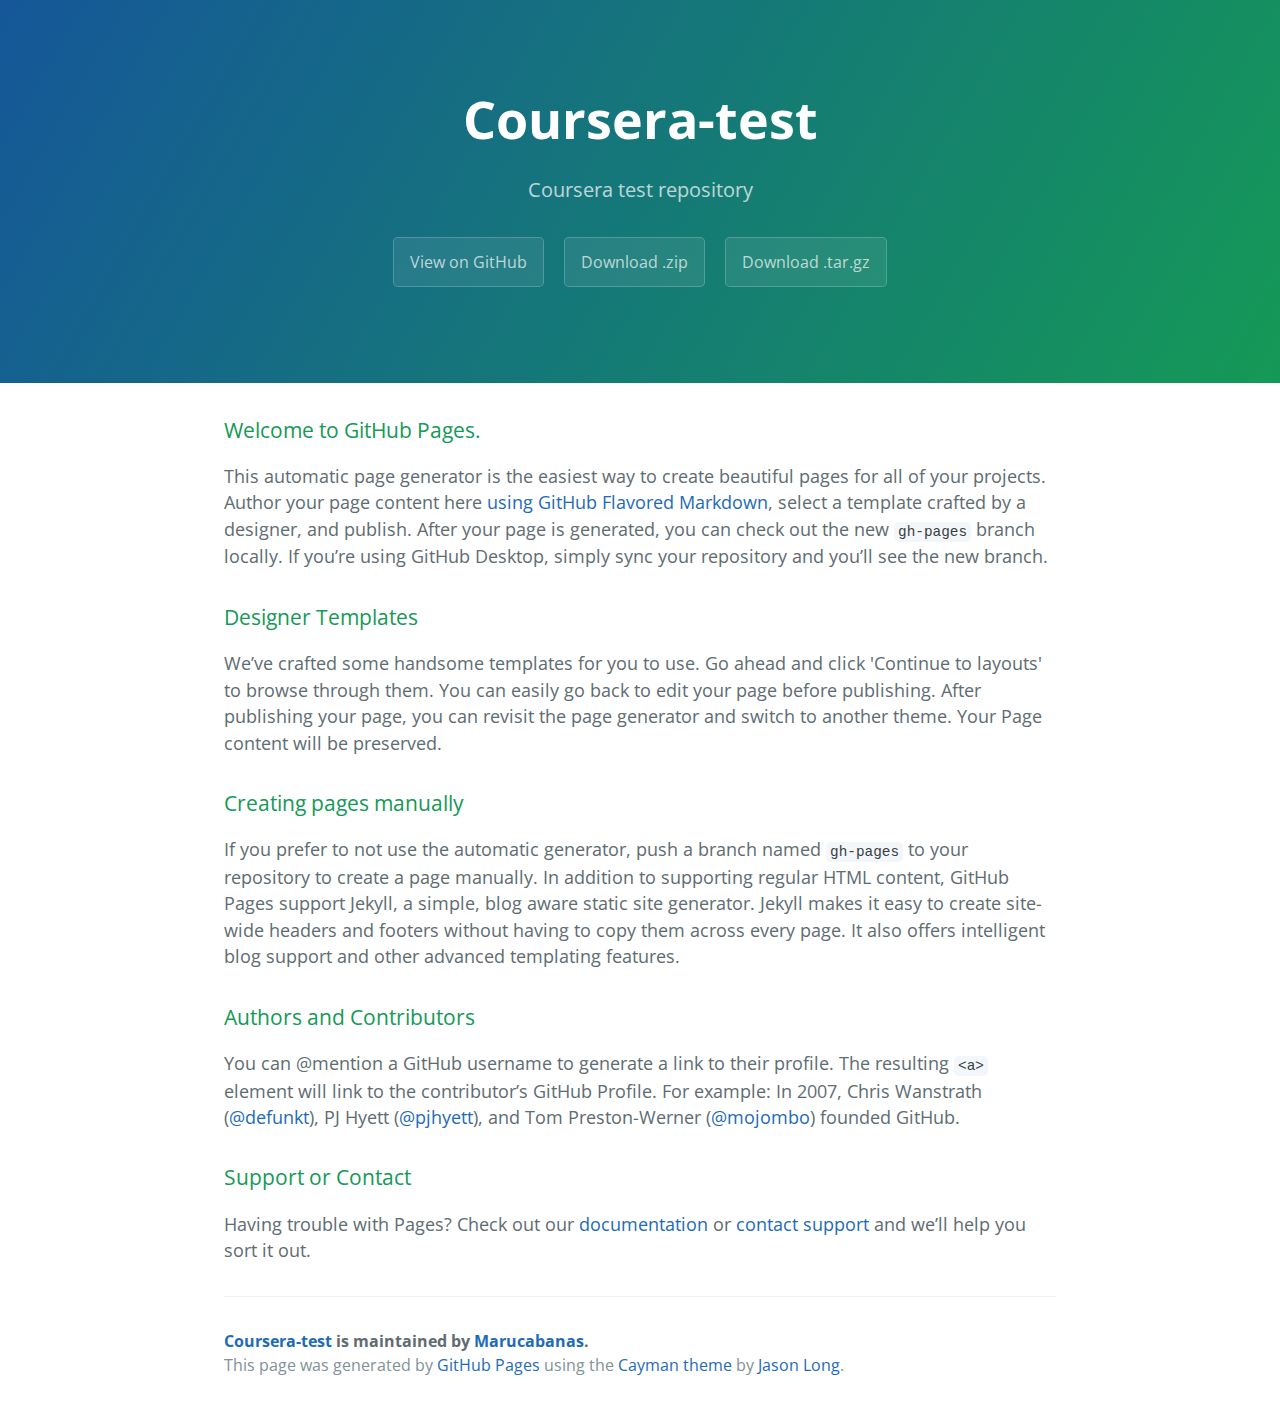
<file: index.html>
<!DOCTYPE html>
<html lang="en-us">
  <head>
    <meta charset="UTF-8">
    <title>Coursera-test by Marucabanas</title>
    <meta name="viewport" content="width=device-width, initial-scale=1">
    <link rel="stylesheet" type="text/css" href="stylesheets/normalize.css" media="screen">
    <link href='https://fonts.googleapis.com/css?family=Open+Sans:400,700' rel='stylesheet' type='text/css'>
    <link rel="stylesheet" type="text/css" href="stylesheets/stylesheet.css" media="screen">
    <link rel="stylesheet" type="text/css" href="stylesheets/github-light.css" media="screen">
  </head>
  <body>
    <section class="page-header">
      <h1 class="project-name">Coursera-test</h1>
      <h2 class="project-tagline">Coursera test repository</h2>
      <a href="https://github.com/Marucabanas/coursera-test" class="btn">View on GitHub</a>
      <a href="https://github.com/Marucabanas/coursera-test/zipball/master" class="btn">Download .zip</a>
      <a href="https://github.com/Marucabanas/coursera-test/tarball/master" class="btn">Download .tar.gz</a>
    </section>

    <section class="main-content">
      <h3>
<a id="welcome-to-github-pages" class="anchor" href="#welcome-to-github-pages" aria-hidden="true"><span aria-hidden="true" class="octicon octicon-link"></span></a>Welcome to GitHub Pages.</h3>

<p>This automatic page generator is the easiest way to create beautiful pages for all of your projects. Author your page content here <a href="https://guides.github.com/features/mastering-markdown/">using GitHub Flavored Markdown</a>, select a template crafted by a designer, and publish. After your page is generated, you can check out the new <code>gh-pages</code> branch locally. If you’re using GitHub Desktop, simply sync your repository and you’ll see the new branch.</p>

<h3>
<a id="designer-templates" class="anchor" href="#designer-templates" aria-hidden="true"><span aria-hidden="true" class="octicon octicon-link"></span></a>Designer Templates</h3>

<p>We’ve crafted some handsome templates for you to use. Go ahead and click 'Continue to layouts' to browse through them. You can easily go back to edit your page before publishing. After publishing your page, you can revisit the page generator and switch to another theme. Your Page content will be preserved.</p>

<h3>
<a id="creating-pages-manually" class="anchor" href="#creating-pages-manually" aria-hidden="true"><span aria-hidden="true" class="octicon octicon-link"></span></a>Creating pages manually</h3>

<p>If you prefer to not use the automatic generator, push a branch named <code>gh-pages</code> to your repository to create a page manually. In addition to supporting regular HTML content, GitHub Pages support Jekyll, a simple, blog aware static site generator. Jekyll makes it easy to create site-wide headers and footers without having to copy them across every page. It also offers intelligent blog support and other advanced templating features.</p>

<h3>
<a id="authors-and-contributors" class="anchor" href="#authors-and-contributors" aria-hidden="true"><span aria-hidden="true" class="octicon octicon-link"></span></a>Authors and Contributors</h3>

<p>You can @mention a GitHub username to generate a link to their profile. The resulting <code>&lt;a&gt;</code> element will link to the contributor’s GitHub Profile. For example: In 2007, Chris Wanstrath (<a href="https://github.com/defunkt" class="user-mention">@defunkt</a>), PJ Hyett (<a href="https://github.com/pjhyett" class="user-mention">@pjhyett</a>), and Tom Preston-Werner (<a href="https://github.com/mojombo" class="user-mention">@mojombo</a>) founded GitHub.</p>

<h3>
<a id="support-or-contact" class="anchor" href="#support-or-contact" aria-hidden="true"><span aria-hidden="true" class="octicon octicon-link"></span></a>Support or Contact</h3>

<p>Having trouble with Pages? Check out our <a href="https://help.github.com/pages">documentation</a> or <a href="https://github.com/contact">contact support</a> and we’ll help you sort it out.</p>

      <footer class="site-footer">
        <span class="site-footer-owner"><a href="https://github.com/Marucabanas/coursera-test">Coursera-test</a> is maintained by <a href="https://github.com/Marucabanas">Marucabanas</a>.</span>

        <span class="site-footer-credits">This page was generated by <a href="https://pages.github.com">GitHub Pages</a> using the <a href="https://github.com/jasonlong/cayman-theme">Cayman theme</a> by <a href="https://twitter.com/jasonlong">Jason Long</a>.</span>
      </footer>

    </section>

  
  </body>
</html>
</file>
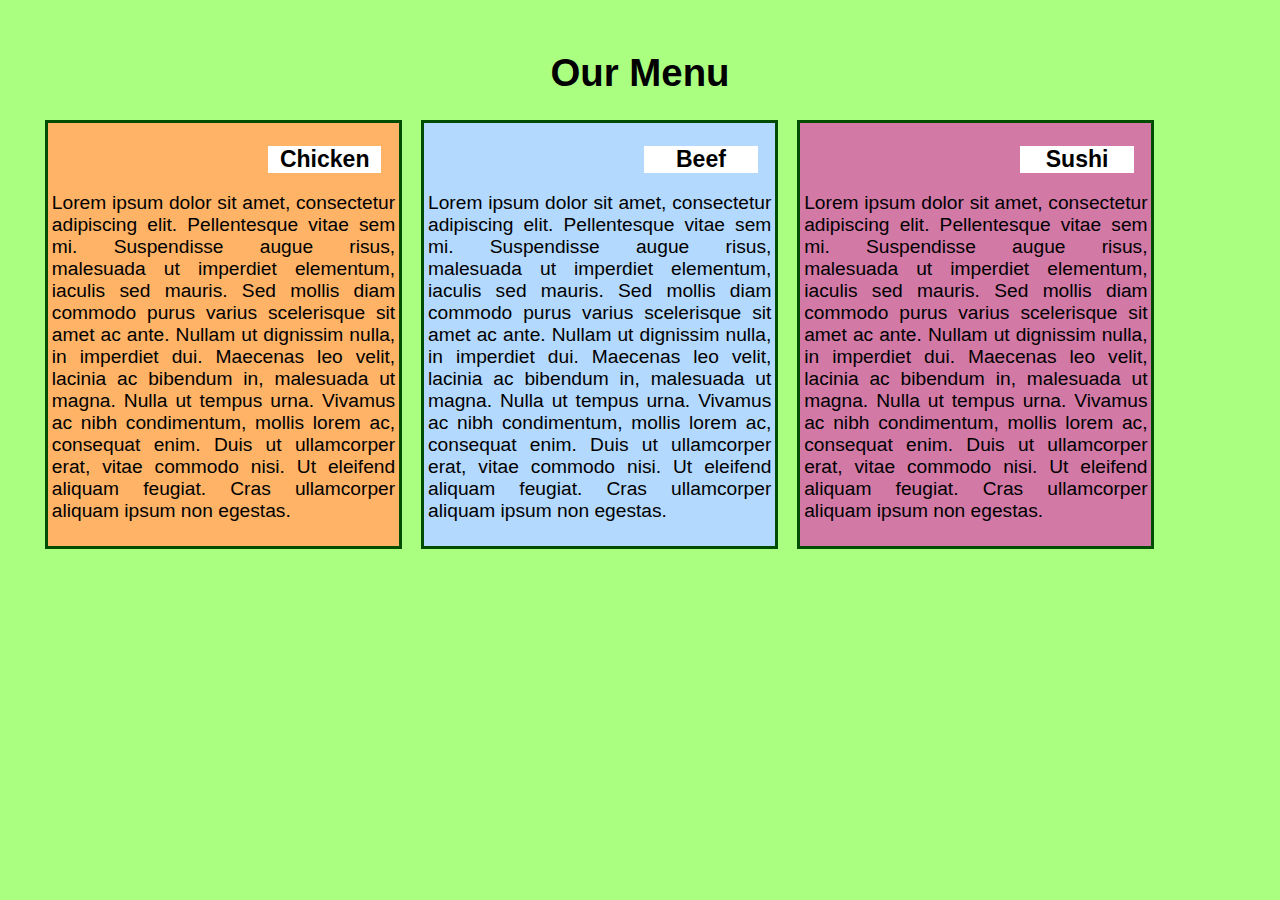
<file: mod2_solution/index.html>
<!DOCTYPE HTML>
<html lang ="en">
<head>
<title>Assignment2WebDev</title>
<meta charset="utf-8">
<meta name="viewport" content="width=device-width,initial-scale=1.0">
<meta name="description" content="Assignement2-WebDev">
<link rel="stylesheet" href= "CSS/style.css">
</head>

<body>
<div id="wrap">
<header>
<h1>Our Menu</h1>
</header>
 
<section id="one">
<h2>Chicken</h2>
<p>Lorem ipsum dolor sit amet, consectetur adipiscing elit. Pellentesque vitae sem mi. Suspendisse augue risus, malesuada ut imperdiet elementum, iaculis sed mauris. Sed mollis diam commodo purus varius scelerisque sit amet ac ante. Nullam ut dignissim nulla, in imperdiet dui. Maecenas leo velit, lacinia ac bibendum in, malesuada ut magna. Nulla ut tempus urna. Vivamus ac nibh condimentum, mollis lorem ac, consequat enim. Duis ut ullamcorper erat, vitae commodo nisi. Ut eleifend aliquam feugiat. Cras ullamcorper aliquam ipsum non egestas. </p>
</section>

<section id="two">
<h2>Beef</h2>
<p>Lorem ipsum dolor sit amet, consectetur adipiscing elit. Pellentesque vitae sem mi. Suspendisse augue risus, malesuada ut imperdiet elementum, iaculis sed mauris. Sed mollis diam commodo purus varius scelerisque sit amet ac ante. Nullam ut dignissim nulla, in imperdiet dui. Maecenas leo velit, lacinia ac bibendum in, malesuada ut magna. Nulla ut tempus urna. Vivamus ac nibh condimentum, mollis lorem ac, consequat enim. Duis ut ullamcorper erat, vitae commodo nisi. Ut eleifend aliquam feugiat. Cras ullamcorper aliquam ipsum non egestas.</p>
</section>

<section id="three">
<h2>Sushi</h2>
<p>Lorem ipsum dolor sit amet, consectetur adipiscing elit. Pellentesque vitae sem mi. Suspendisse augue risus, malesuada ut imperdiet elementum, iaculis sed mauris. Sed mollis diam commodo purus varius scelerisque sit amet ac ante. Nullam ut dignissim nulla, in imperdiet dui. Maecenas leo velit, lacinia ac bibendum in, malesuada ut magna. Nulla ut tempus urna. Vivamus ac nibh condimentum, mollis lorem ac, consequat enim. Duis ut ullamcorper erat, vitae commodo nisi. Ut eleifend aliquam feugiat. Cras ullamcorper aliquam ipsum non egestas.</p>
</section>
</div>
</body>
</html>
</file>
<file: stylesheets/stylesheet.css>
* {
  box-sizing: border-box; }

body {
  padding: 0;
  margin: 0;
  font-family: "Open Sans", "Helvetica Neue", Helvetica, Arial, sans-serif;
  font-size: 16px;
  line-height: 1.5;
  color: #606c71; }

a {
  color: #1e6bb8;
  text-decoration: none; }
  a:hover {
    text-decoration: underline; }

.btn {
  display: inline-block;
  margin-bottom: 1rem;
  color: rgba(255, 255, 255, 0.7);
  background-color: rgba(255, 255, 255, 0.08);
  border-color: rgba(255, 255, 255, 0.2);
  border-style: solid;
  border-width: 1px;
  border-radius: 0.3rem;
  transition: color 0.2s, background-color 0.2s, border-color 0.2s; }
  .btn + .btn {
    margin-left: 1rem; }

.btn:hover {
  color: rgba(255, 255, 255, 0.8);
  text-decoration: none;
  background-color: rgba(255, 255, 255, 0.2);
  border-color: rgba(255, 255, 255, 0.3); }

@media screen and (min-width: 64em) {
  .btn {
    padding: 0.75rem 1rem; } }

@media screen and (min-width: 42em) and (max-width: 64em) {
  .btn {
    padding: 0.6rem 0.9rem;
    font-size: 0.9rem; } }

@media screen and (max-width: 42em) {
  .btn {
    display: block;
    width: 100%;
    padding: 0.75rem;
    font-size: 0.9rem; }
    .btn + .btn {
      margin-top: 1rem;
      margin-left: 0; } }

.page-header {
  color: #fff;
  text-align: center;
  background-color: #159957;
  background-image: linear-gradient(120deg, #155799, #159957); }

@media screen and (min-width: 64em) {
  .page-header {
    padding: 5rem 6rem; } }

@media screen and (min-width: 42em) and (max-width: 64em) {
  .page-header {
    padding: 3rem 4rem; } }

@media screen and (max-width: 42em) {
  .page-header {
    padding: 2rem 1rem; } }

.project-name {
  margin-top: 0;
  margin-bottom: 0.1rem; }

@media screen and (min-width: 64em) {
  .project-name {
    font-size: 3.25rem; } }

@media screen and (min-width: 42em) and (max-width: 64em) {
  .project-name {
    font-size: 2.25rem; } }

@media screen and (max-width: 42em) {
  .project-name {
    font-size: 1.75rem; } }

.project-tagline {
  margin-bottom: 2rem;
  font-weight: normal;
  opacity: 0.7; }

@media screen and (min-width: 64em) {
  .project-tagline {
    font-size: 1.25rem; } }

@media screen and (min-width: 42em) and (max-width: 64em) {
  .project-tagline {
    font-size: 1.15rem; } }

@media screen and (max-width: 42em) {
  .project-tagline {
    font-size: 1rem; } }

.main-content :first-child {
  margin-top: 0; }
.main-content img {
  max-width: 100%; }
.main-content h1, .main-content h2, .main-content h3, .main-content h4, .main-content h5, .main-content h6 {
  margin-top: 2rem;
  margin-bottom: 1rem;
  font-weight: normal;
  color: #159957; }
.main-content p {
  margin-bottom: 1em; }
.main-content code {
  padding: 2px 4px;
  font-family: Consolas, "Liberation Mono", Menlo, Courier, monospace;
  font-size: 0.9rem;
  color: #383e41;
  background-color: #f3f6fa;
  border-radius: 0.3rem; }
.main-content pre {
  padding: 0.8rem;
  margin-top: 0;
  margin-bottom: 1rem;
  font: 1rem Consolas, "Liberation Mono", Menlo, Courier, monospace;
  color: #567482;
  word-wrap: normal;
  background-color: #f3f6fa;
  border: solid 1px #dce6f0;
  border-radius: 0.3rem; }
  .main-content pre > code {
    padding: 0;
    margin: 0;
    font-size: 0.9rem;
    color: #567482;
    word-break: normal;
    white-space: pre;
    background: transparent;
    border: 0; }
.main-content .highlight {
  margin-bottom: 1rem; }
  .main-content .highlight pre {
    margin-bottom: 0;
    word-break: normal; }
.main-content .highlight pre, .main-content pre {
  padding: 0.8rem;
  overflow: auto;
  font-size: 0.9rem;
  line-height: 1.45;
  border-radius: 0.3rem; }
.main-content pre code, .main-content pre tt {
  display: inline;
  max-width: initial;
  padding: 0;
  margin: 0;
  overflow: initial;
  line-height: inherit;
  word-wrap: normal;
  background-color: transparent;
  border: 0; }
  .main-content pre code:before, .main-content pre code:after, .main-content pre tt:before, .main-content pre tt:after {
    content: normal; }
.main-content ul, .main-content ol {
  margin-top: 0; }
.main-content blockquote {
  padding: 0 1rem;
  margin-left: 0;
  color: #819198;
  border-left: 0.3rem solid #dce6f0; }
  .main-content blockquote > :first-child {
    margin-top: 0; }
  .main-content blockquote > :last-child {
    margin-bottom: 0; }
.main-content table {
  display: block;
  width: 100%;
  overflow: auto;
  word-break: normal;
  word-break: keep-all; }
  .main-content table th {
    font-weight: bold; }
  .main-content table th, .main-content table td {
    padding: 0.5rem 1rem;
    border: 1px solid #e9ebec; }
.main-content dl {
  padding: 0; }
  .main-content dl dt {
    padding: 0;
    margin-top: 1rem;
    font-size: 1rem;
    font-weight: bold; }
  .main-content dl dd {
    padding: 0;
    margin-bottom: 1rem; }
.main-content hr {
  height: 2px;
  padding: 0;
  margin: 1rem 0;
  background-color: #eff0f1;
  border: 0; }

@media screen and (min-width: 64em) {
  .main-content {
    max-width: 64rem;
    padding: 2rem 6rem;
    margin: 0 auto;
    font-size: 1.1rem; } }

@media screen and (min-width: 42em) and (max-width: 64em) {
  .main-content {
    padding: 2rem 4rem;
    font-size: 1.1rem; } }

@media screen and (max-width: 42em) {
  .main-content {
    padding: 2rem 1rem;
    font-size: 1rem; } }

.site-footer {
  padding-top: 2rem;
  margin-top: 2rem;
  border-top: solid 1px #eff0f1; }

.site-footer-owner {
  display: block;
  font-weight: bold; }

.site-footer-credits {
  color: #819198; }

@media screen and (min-width: 64em) {
  .site-footer {
    font-size: 1rem; } }

@media screen and (min-width: 42em) and (max-width: 64em) {
  .site-footer {
    font-size: 1rem; } }

@media screen and (max-width: 42em) {
  .site-footer {
    font-size: 0.9rem; } }
</file>
<file: stylesheets/github-light.css>
/*
The MIT License (MIT)

Copyright (c) 2016 GitHub, Inc.

Permission is hereby granted, free of charge, to any person obtaining a copy
of this software and associated documentation files (the "Software"), to deal
in the Software without restriction, including without limitation the rights
to use, copy, modify, merge, publish, distribute, sublicense, and/or sell
copies of the Software, and to permit persons to whom the Software is
furnished to do so, subject to the following conditions:

The above copyright notice and this permission notice shall be included in all
copies or substantial portions of the Software.

THE SOFTWARE IS PROVIDED "AS IS", WITHOUT WARRANTY OF ANY KIND, EXPRESS OR
IMPLIED, INCLUDING BUT NOT LIMITED TO THE WARRANTIES OF MERCHANTABILITY,
FITNESS FOR A PARTICULAR PURPOSE AND NONINFRINGEMENT. IN NO EVENT SHALL THE
AUTHORS OR COPYRIGHT HOLDERS BE LIABLE FOR ANY CLAIM, DAMAGES OR OTHER
LIABILITY, WHETHER IN AN ACTION OF CONTRACT, TORT OR OTHERWISE, ARISING FROM,
OUT OF OR IN CONNECTION WITH THE SOFTWARE OR THE USE OR OTHER DEALINGS IN THE
SOFTWARE.

*/

.pl-c /* comment */ {
  color: #969896;
}

.pl-c1 /* constant, variable.other.constant, support, meta.property-name, support.constant, support.variable, meta.module-reference, markup.raw, meta.diff.header */,
.pl-s .pl-v /* string variable */ {
  color: #0086b3;
}

.pl-e /* entity */,
.pl-en /* entity.name */ {
  color: #795da3;
}

.pl-smi /* variable.parameter.function, storage.modifier.package, storage.modifier.import, storage.type.java, variable.other */,
.pl-s .pl-s1 /* string source */ {
  color: #333;
}

.pl-ent /* entity.name.tag */ {
  color: #63a35c;
}

.pl-k /* keyword, storage, storage.type */ {
  color: #a71d5d;
}

.pl-s /* string */,
.pl-pds /* punctuation.definition.string, string.regexp.character-class */,
.pl-s .pl-pse .pl-s1 /* string punctuation.section.embedded source */,
.pl-sr /* string.regexp */,
.pl-sr .pl-cce /* string.regexp constant.character.escape */,
.pl-sr .pl-sre /* string.regexp source.ruby.embedded */,
.pl-sr .pl-sra /* string.regexp string.regexp.arbitrary-repitition */ {
  color: #183691;
}

.pl-v /* variable */ {
  color: #ed6a43;
}

.pl-id /* invalid.deprecated */ {
  color: #b52a1d;
}

.pl-ii /* invalid.illegal */ {
  color: #f8f8f8;
  background-color: #b52a1d;
}

.pl-sr .pl-cce /* string.regexp constant.character.escape */ {
  font-weight: bold;
  color: #63a35c;
}

.pl-ml /* markup.list */ {
  color: #693a17;
}

.pl-mh /* markup.heading */,
.pl-mh .pl-en /* markup.heading entity.name */,
.pl-ms /* meta.separator */ {
  font-weight: bold;
  color: #1d3e81;
}

.pl-mq /* markup.quote */ {
  color: #008080;
}

.pl-mi /* markup.italic */ {
  font-style: italic;
  color: #333;
}

.pl-mb /* markup.bold */ {
  font-weight: bold;
  color: #333;
}

.pl-md /* markup.deleted, meta.diff.header.from-file */ {
  color: #bd2c00;
  background-color: #ffecec;
}

.pl-mi1 /* markup.inserted, meta.diff.header.to-file */ {
  color: #55a532;
  background-color: #eaffea;
}

.pl-mdr /* meta.diff.range */ {
  font-weight: bold;
  color: #795da3;
}

.pl-mo /* meta.output */ {
  color: #1d3e81;
}
</file>
<file: mod2_solution/CSS/style.css>
body{
	background-color:#aaff80;
	font-family:Arial, Helvetica, sans-serif;
	font-size:120%;
	margin:0;
	padding:0;

}
*{
	box-sizing:border-box;
}
#wrap{
	padding: 5px;
	max-width: 1200px;
	margin: 20px auto;
}
header{
	text-align: center;
}

section h2{
	text-align:center;
	font-size:1.2em;
	margin-right:.6em;
	background-color:white;
	width:33%;
	float:right;
}
section p{
	clear:right;
	text-align:justify;
}

        
    #one{
	background-color:#ffb366;
	border:.2em solid #004d00;
	padding:.2em;
	margin-right:1em;
	margin-bottom:1em;
	width:375px;
	float:left;
}
    #two{
	background-color:#b3d9ff;
	border:.2em solid #004d00;
	padding:.2em;
	margin-right:1em;
	margin-bottom:1em;
	width:375px;
	float:left;
}
    #three{
	background-color:#d279a6;
	border:.2em solid #004d00;
	padding:.2em;
    margin-right:1em;
    width:375px;
	float:left;
}
@media screen and (min-width:992px){
	#wrap{
		width:94%;
	}
	#one{
		width:30%;
	}
	#two{
		width:30%;
	}
	#three{
		width:30%;
	}
}

@media screen and (max-width:991px) {

	#wrap{
		width:94%;
	}
	#one{
       width:45%;
       margin-left:1.8em;

	}
	#two{
		width:45%;
		float:right;
	}
    #three{
    	width:auto;
    	clear:both;
    	float:none;
        margin-left:1.8em;

    }
}
@media screen and (max-width:787px){

	#wrap{
		width:94%;
	}
	section h2{
		width:30%;
	}
	#one{
		width:90%;
		float:none;
		margin-bottom:1em;
	}
	#two{
		width:90%;
		float:none;
		margin-bottom:1em;
		margin-left:1.8em;
	}
	#three{
		width:90%;
		float:none;
		margin-bottom:1em;
	}
}
</file>
